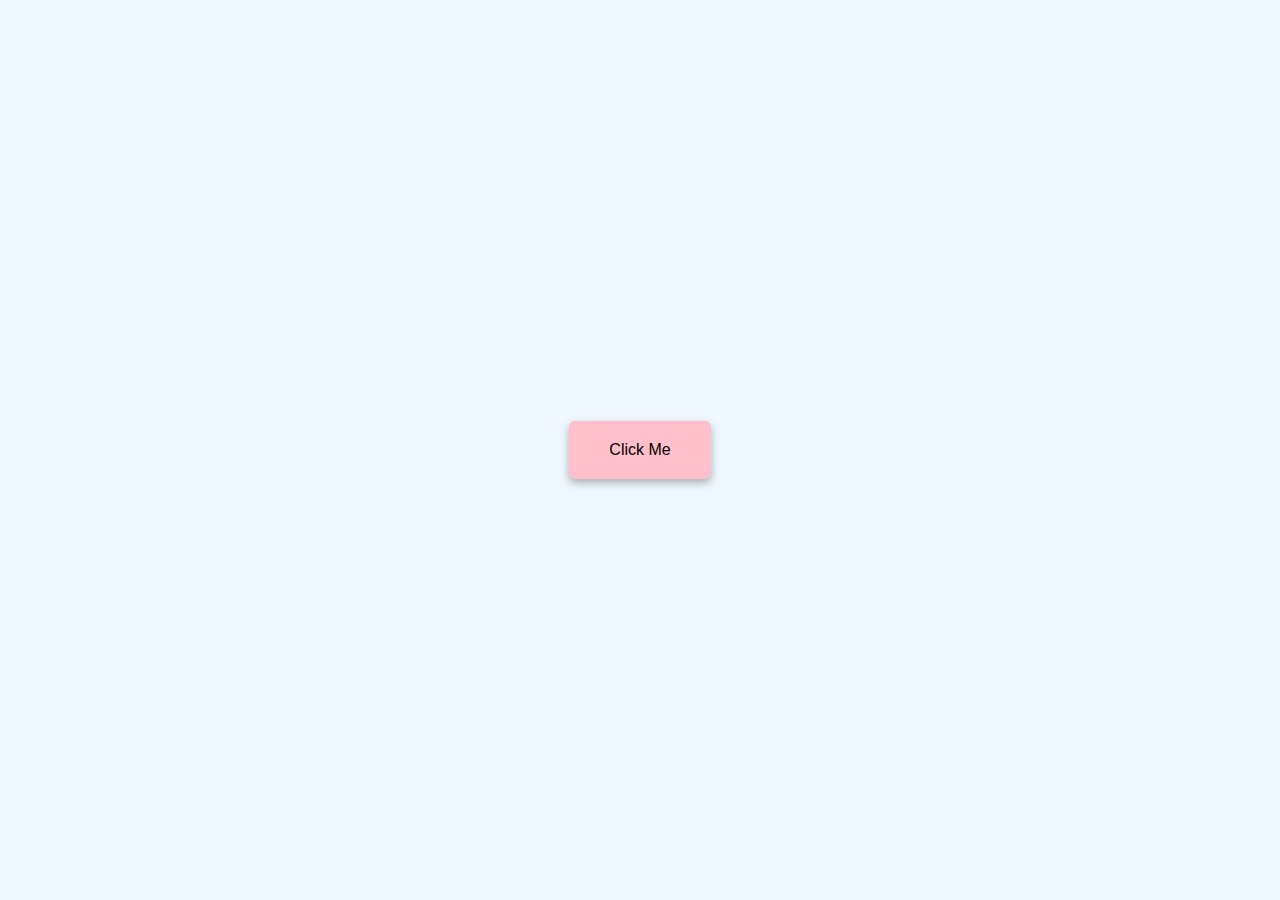
<file: Button Ripple Effect/index.html>
<!DOCTYPE html>
<html lang="en">
<head>
    <meta charset="UTF-8">
    <meta http-equiv="X-UA-Compatible" content="IE=edge">
    <meta name="viewport" content="width=device-width, initial-scale=1.0">
    <title>Ripple Button</title>
    <link rel="stylesheet" href="style.css">
</head>
<body>
    <a href="#" class="btn"><span>Click Me</span></a>
    <script src="index.js"></script>
</body>
</html>
</file>
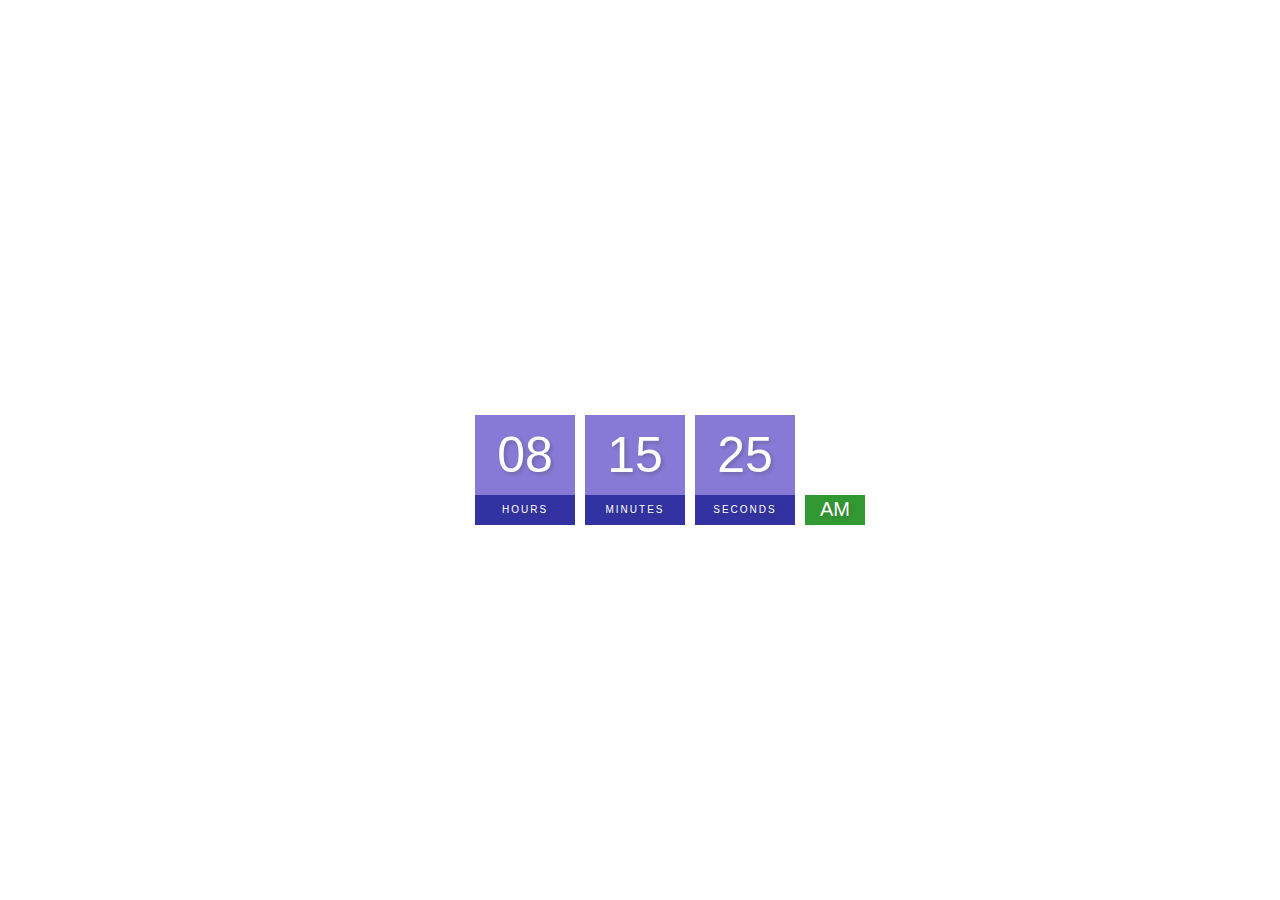
<file: Digital Clock/index.html>
<!DOCTYPE html>
<html lang="en">
<head>
    <meta charset="UTF-8">
    <meta http-equiv="X-UA-Compatible" content="IE=edge">
    <meta name="viewport" content="width=device-width, initial-scale=1.0">
    <title>Digital Clock</title>
    <link rel="stylesheet" href="style.css">
</head>
<body>
    <h2>Digital Clock</h2>
    <div class="clock">
        <div>
            <span id="hours">00</span>
            <span class="text">Hours</span>
        </div>

        <div>
            <span id="minutes">00</span>
            <span class="text">Minutes</span>
        </div>

        <div>
            <span id="seconds">00</span>
            <span class="text">Seconds</span>
        </div>

        <div>
            <span id="ampm">AM</span>
        </div>
    </div>
    <script src="index.js"></script>
</body>
</html>
</file>
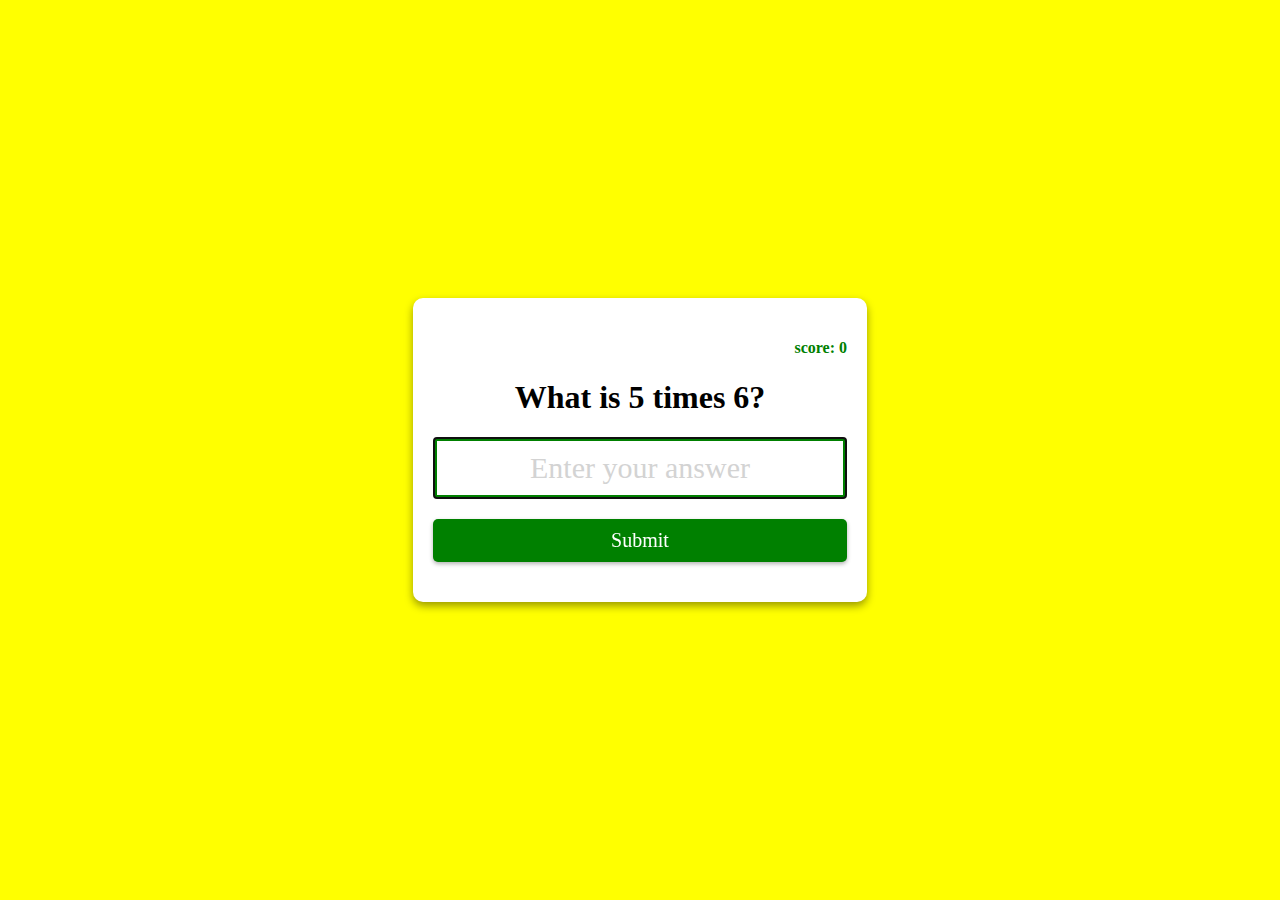
<file: Multiplication App/index.html>
<!DOCTYPE html>
<html lang="en">
<head>
    <meta charset="UTF-8">
    <meta http-equiv="X-UA-Compatible" content="IE=edge">
    <meta name="viewport" content="width=device-width, initial-scale=1.0">
    <title>Multiplication App</title>
    <link rel="stylesheet" href="style.css">
</head>
<body>
    <form class="form" id="form">
        <h4 class="score" id="score">score: 0</h4>
        <h1 id="question">What is 1 times 2?</h1>
        <input type="text" class="input" id="input" placeholder="Enter your answer" autofocus autocomplete="off">
        <button type="submit" class="btn">Submit</button>
    </form>
    <script src="index.js"></script>
</body>
</html>
</file>
<file: Button Ripple Effect/style.css>
body {
    margin: 0;
    display: flex;
    justify-content: center;
    height: 100vh;
    align-items: center;
    background-color: aliceblue;
    font-family: sans-serif;
}

.btn {
    background-color: pink;
    padding: 20px 40px;
    border-radius: 6px;
    box-shadow: 0 4px 8px rgba(0, 0, 0, .3);
    text-decoration: none;
    position:relative;
    overflow: hidden;
    color: black;
}

.btn::before {
    content: "";
    position:absolute;
    background-color: orangered;
    width: 0;
    height: 0;
    left: var(--xPos);
    top: var(--yPos);
    transform: translate(-50%, -50%);
    border-radius: 50%;
    transition: width 0.5s, height 0.5s;
}

.btn span {
    position: relative;
    z-index: 1;
}

.btn:hover::before {
    width: 300px;
    height: 300px;
}
</file>
<file: Digital Clock/style.css>
body{
    margin:0;
    display:flex;
    font-family: sans-serif;
    flex-direction: column;
    align-items: center;
    height: 100vh;
    justify-content: center;
    background: url("https://images.unsplash.com/photo-1470071459604-3b5ec3a7fe05?ixlib=rb-1.2.1&ixid=MnwxMjA3fDB8MHxwaG90by1wYWdlfHx8fGVufDB8fHx8&auto=format&fit=crop&w=974&q=80");
    background-size: cover;
    overflow: hidden;
}

h2{
    text-transform: uppercase;
    letter-spacing: 4px;
    font-size: 14px;
    text-align: center;
    color:white;
}

.clock {
    display: flex;
}

.clock div {
    margin:5px;
    position:relative;
}

.clock span {
    width:100px;
    height: 80px;
    background-color: slateblue;
    opacity: .8;
    color:white;
    display:flex;
    justify-content: center;
    align-items: center;
    font-size: 50px;
    text-shadow:2px 2px 4px rgba(0,0,0, 0.3);
}

.clock .text {
    height: 30px;
    font-size:10px;
    text-transform: uppercase;
    letter-spacing: 2px;
    background-color: darkblue;
    opacity: .8;

}

.clock #ampm {
    bottom:0;
    position:absolute;
    width:60px;
    height: 30px;
    font-size:20px;
    background-color: green;

}
</file>
<file: Multiplication App/style.css>
body {
    margin:0;
    display:flex;
    justify-content: center;
    height: 100vh;
    align-items: center;
    text-align: center;
    background-color: yellow;
    font-family: cursive;
}

.form {
    background-color: white;
    padding:20px;
    box-shadow: 0 4px 8px rgba(0, 0, 0, .4);
    border-radius: 10px;
    margin:10px;
}

.input {
    display: block;
    width: 100%;
    box-sizing: border-box;
    font-size: 30px;
    text-align: center;
    padding: 10px;
    border: solid 4px green;
    color:green;
}

.input::placeholder {
    color:lightgray;
    font-family: cursive;
}

.btn {
    background-color: green;
    color:white;
    border:none;
    width:100%;
    padding:10px;
    font-family: cursive;
    font-size: 20px;
    margin:20px 0;
    border-radius: 5px;
    box-shadow: 0 2px 4px rgba(0, 0, 0, .3);
    cursor: pointer;
}

.btn:hover {
    filter:brightness(.9);
}

.score {
    text-align: right;
    color:green;
}
</file>
